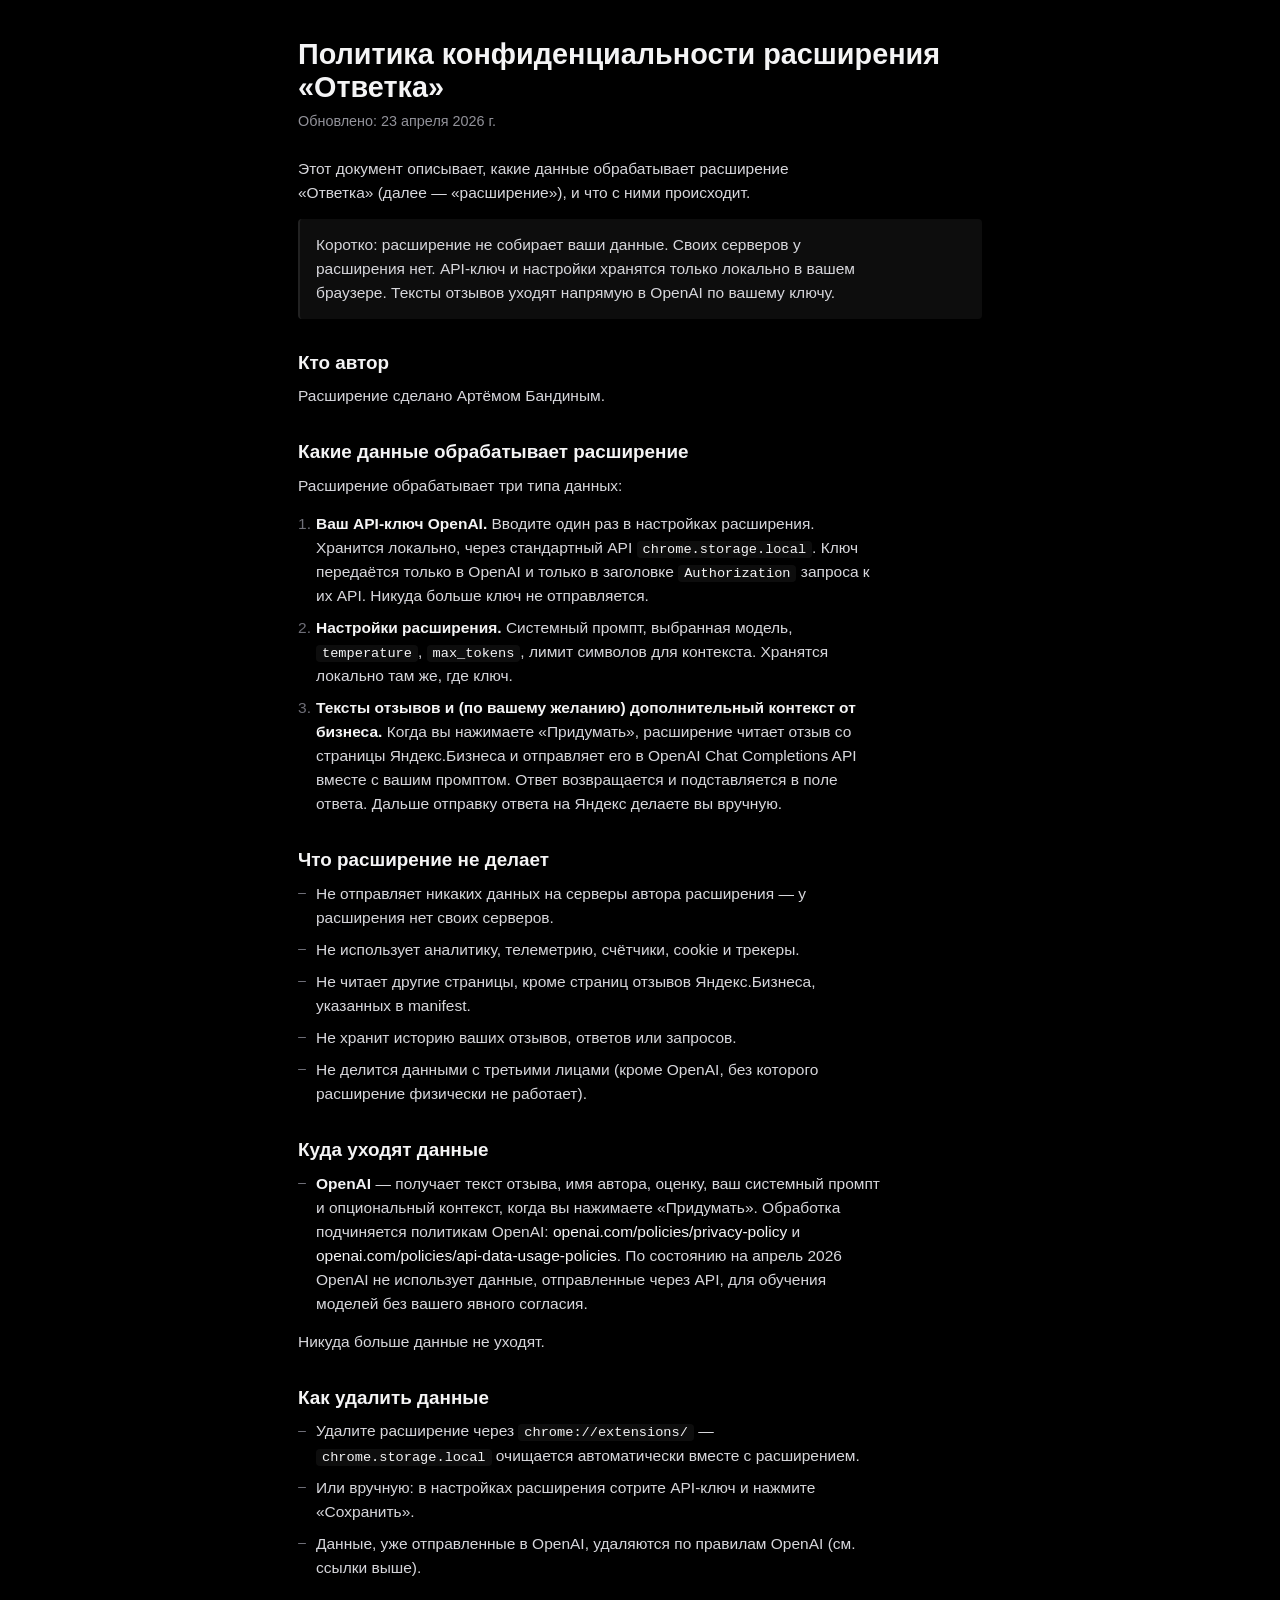
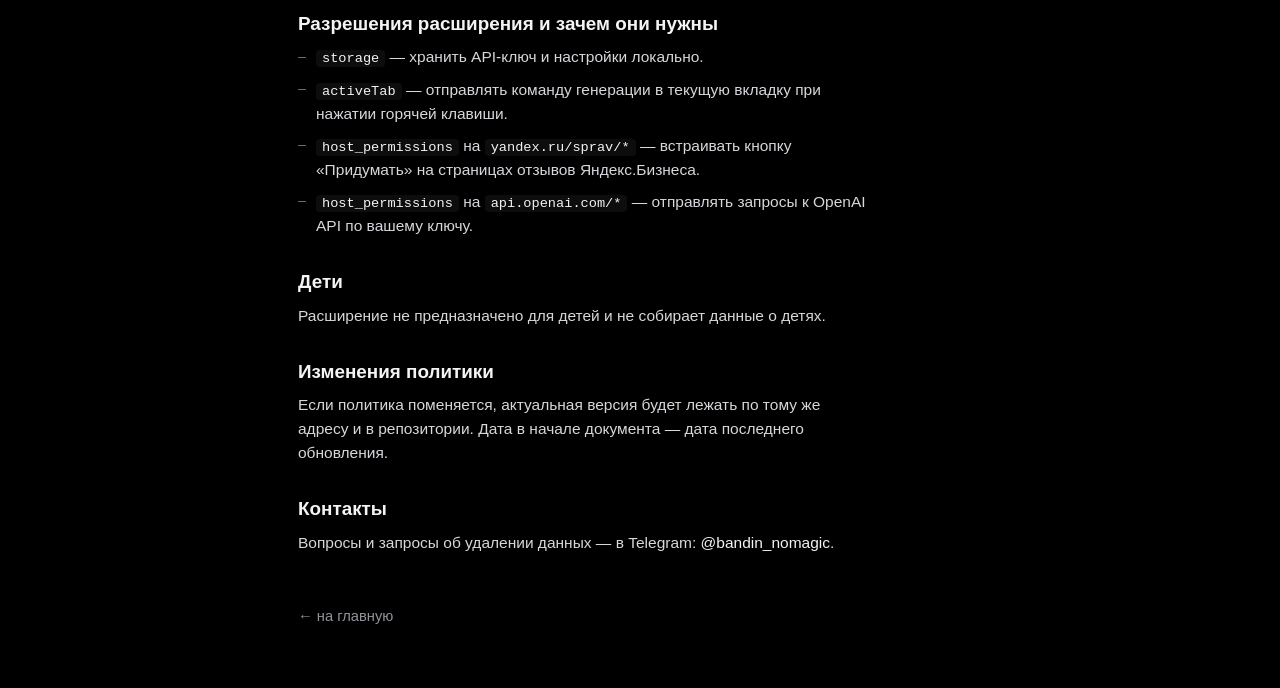
<file: projects/otvetka/privacy/index.html>
<!doctype html>
<html lang="ru" data-theme="dark">
<head>
  <meta charset="utf-8" />
  <meta name="viewport" content="width=device-width, initial-scale=1" />
  <meta name="author" content="Артём Бандин" />
  <meta name="description" content="Политика конфиденциальности расширения «Ответка» для AI-ответов на отзывы в Google Chrome." />
  <meta name="robots" content="noindex, nofollow" />
  <meta name="googlebot" content="noindex, nofollow" />
  <meta name="yandex" content="noindex, nofollow" />
  <meta name="theme-color" content="#000000" />
  <title>Политика конфиденциальности — Ответка</title>
  <link rel="icon" href="../../../assets/profile-photo.svg" type="image/svg+xml" />
  <script>
    (function () {
      var theme = 'dark';
      try {
        theme = localStorage.getItem('theme') || 'dark';
        localStorage.setItem('theme', theme);
      } catch (e) {}
      document.documentElement.setAttribute('data-theme', theme);
    })();
  </script>
  <style>
    :root {
      --bg: #000000;
      --text: #d7d7dc;
      --strong: #f4f4f5;
      --muted: #92929a;
      --faint: #6f6f78;
      --accent: #f4f4f5;
      --line: rgba(255,255,255,.085);
      --link-bg: rgba(255,255,255,.05);
      --mono: "IBM Plex Mono", "SFMono-Regular", ui-monospace, Menlo, Consolas, monospace;
      --sans: "Söhne", "Inter", "SF Pro Text", -apple-system, BlinkMacSystemFont, "Segoe UI", sans-serif;
      --display: "Söhne", "Inter Display", "SF Pro Display", -apple-system, BlinkMacSystemFont, "Segoe UI", sans-serif;
      color-scheme: dark;
    }
    :root[data-theme="light"] {
      --bg: #f5f5f4;
      --text: #18181b;
      --strong: #09090b;
      --muted: #71717a;
      --faint: #a1a1aa;
      --accent: #0f766e;
      --line: rgba(24,24,27,.14);
      --link-bg: rgba(15,118,110,.08);
      color-scheme: light;
    }
    * { box-sizing: border-box; }
    html, body { margin: 0; padding: 0; }
    body {
      font-family: var(--sans);
      background: var(--bg);
      color: var(--text);
      font-size: 15.5px;
      line-height: 1.55;
      letter-spacing: 0;
      font-feature-settings: "kern" 1, "liga" 1, "calt" 1;
      -webkit-font-smoothing: antialiased;
      text-rendering: optimizeLegibility;
      transition: background .2s ease, color .2s ease;
    }
    .wrap { max-width: 720px; margin: 0 auto; padding: 34px 18px 60px; }
    a { color: var(--accent); text-decoration: none; border-bottom: 1px solid transparent; }
    a:hover { border-bottom-color: var(--accent); }
    b, strong { color: var(--strong); font-weight: 620; }
    code { font-family: var(--mono); font-size: .88em; background: var(--link-bg); padding: 1px 6px; border-radius: 4px; color: var(--strong); }
    h1 { margin: 4px 0 6px; color: var(--strong); font-family: var(--display); font-size: clamp(1.4rem, 3.6vw, 1.8rem); line-height: 1.15; letter-spacing: 0; font-weight: 620; }
    h2 { margin: 32px 0 10px; color: var(--strong); font-family: var(--display); font-size: clamp(1.05rem, 2.4vw, 1.18rem); line-height: 1.25; font-weight: 620; }
    p { margin: 0 0 14px; max-width: 64ch; }
    ul, ol { margin: 0 0 14px; padding: 0; list-style: none; max-width: 68ch; }
    li { position: relative; margin: 8px 0; padding-left: 18px; color: var(--text); }
    ul > li::before { content: ""; position: absolute; left: 0; top: .72em; width: 8px; height: 1px; border-radius: 999px; background: var(--faint); }
    ol { counter-reset: item; }
    ol > li { counter-increment: item; }
    ol > li::before { content: counter(item) "."; position: absolute; left: 0; top: 0; color: var(--faint); font-variant-numeric: tabular-nums; }
    .updated { margin: 0 0 24px; color: var(--muted); font-size: .9rem; }
    .lede { padding: 14px 16px; margin: 0 0 24px; border-left: 2px solid var(--line); color: var(--text); background: var(--link-bg); border-radius: 4px; }
    .lede p { margin: 0; }
    .back { display: inline-block; margin-top: 36px; color: var(--muted); font-size: .92rem; }
    @media (max-width: 700px) {
      .wrap { padding-top: 28px; }
    }
  </style>
</head>
<body>
  <main class="wrap">
    <h1>Политика конфиденциальности расширения «Ответка»</h1>
    <p class="updated">Обновлено: 23 апреля 2026 г.</p>

    <p>Этот документ описывает, какие данные обрабатывает расширение «Ответка» (далее — «расширение»), и что с ними происходит.</p>

    <div class="lede">
      <p>Коротко: расширение не собирает ваши данные. Своих серверов у расширения нет. API-ключ и настройки хранятся только локально в вашем браузере. Тексты отзывов уходят напрямую в OpenAI по вашему ключу.</p>
    </div>

    <h2>Кто автор</h2>
    <p>Расширение сделано Артёмом Бандиным.</p>

    <h2>Какие данные обрабатывает расширение</h2>
    <p>Расширение обрабатывает три типа данных:</p>
    <ol>
      <li><b>Ваш API-ключ OpenAI.</b> Вводите один раз в настройках расширения. Хранится локально, через стандартный API <code>chrome.storage.local</code>. Ключ передаётся только в OpenAI и только в заголовке <code>Authorization</code> запроса к их API. Никуда больше ключ не отправляется.</li>
      <li><b>Настройки расширения.</b> Системный промпт, выбранная модель, <code>temperature</code>, <code>max_tokens</code>, лимит символов для контекста. Хранятся локально там же, где ключ.</li>
      <li><b>Тексты отзывов и (по вашему желанию) дополнительный контекст от бизнеса.</b> Когда вы нажимаете «Придумать», расширение читает отзыв со страницы Яндекс.Бизнеса и отправляет его в OpenAI Chat Completions API вместе с вашим промптом. Ответ возвращается и подставляется в поле ответа. Дальше отправку ответа на Яндекс делаете вы вручную.</li>
    </ol>

    <h2>Что расширение <b>не</b> делает</h2>
    <ul>
      <li>Не отправляет никаких данных на серверы автора расширения — у расширения нет своих серверов.</li>
      <li>Не использует аналитику, телеметрию, счётчики, cookie и трекеры.</li>
      <li>Не читает другие страницы, кроме страниц отзывов Яндекс.Бизнеса, указанных в manifest.</li>
      <li>Не хранит историю ваших отзывов, ответов или запросов.</li>
      <li>Не делится данными с третьими лицами (кроме OpenAI, без которого расширение физически не работает).</li>
    </ul>

    <h2>Куда уходят данные</h2>
    <ul>
      <li><b>OpenAI</b> — получает текст отзыва, имя автора, оценку, ваш системный промпт и опциональный контекст, когда вы нажимаете «Придумать». Обработка подчиняется политикам OpenAI: <a href="https://openai.com/policies/privacy-policy" target="_blank" rel="noreferrer">openai.com/policies/privacy-policy</a> и <a href="https://openai.com/policies/api-data-usage-policies" target="_blank" rel="noreferrer">openai.com/policies/api-data-usage-policies</a>. По состоянию на апрель 2026 OpenAI не использует данные, отправленные через API, для обучения моделей без вашего явного согласия.</li>
    </ul>
    <p>Никуда больше данные не уходят.</p>

    <h2>Как удалить данные</h2>
    <ul>
      <li>Удалите расширение через <code>chrome://extensions/</code> — <code>chrome.storage.local</code> очищается автоматически вместе с расширением.</li>
      <li>Или вручную: в настройках расширения сотрите API-ключ и нажмите «Сохранить».</li>
      <li>Данные, уже отправленные в OpenAI, удаляются по правилам OpenAI (см. ссылки выше).</li>
    </ul>

    <h2>Разрешения расширения и зачем они нужны</h2>
    <ul>
      <li><code>storage</code> — хранить API-ключ и настройки локально.</li>
      <li><code>activeTab</code> — отправлять команду генерации в текущую вкладку при нажатии горячей клавиши.</li>
      <li><code>host_permissions</code> на <code>yandex.ru/sprav/*</code> — встраивать кнопку «Придумать» на страницах отзывов Яндекс.Бизнеса.</li>
      <li><code>host_permissions</code> на <code>api.openai.com/*</code> — отправлять запросы к OpenAI API по вашему ключу.</li>
    </ul>

    <h2>Дети</h2>
    <p>Расширение не предназначено для детей и не собирает данные о детях.</p>

    <h2>Изменения политики</h2>
    <p>Если политика поменяется, актуальная версия будет лежать по тому же адресу и в репозитории. Дата в начале документа — дата последнего обновления.</p>

    <h2>Контакты</h2>
    <p>Вопросы и запросы об удалении данных — в Telegram: <a href="https://t.me/artbandin" target="_blank" rel="noreferrer">@bandin_nomagic</a>.</p>

    <a class="back" href="/">← на главную</a>
  </main>
</body>
</html>
</file>
